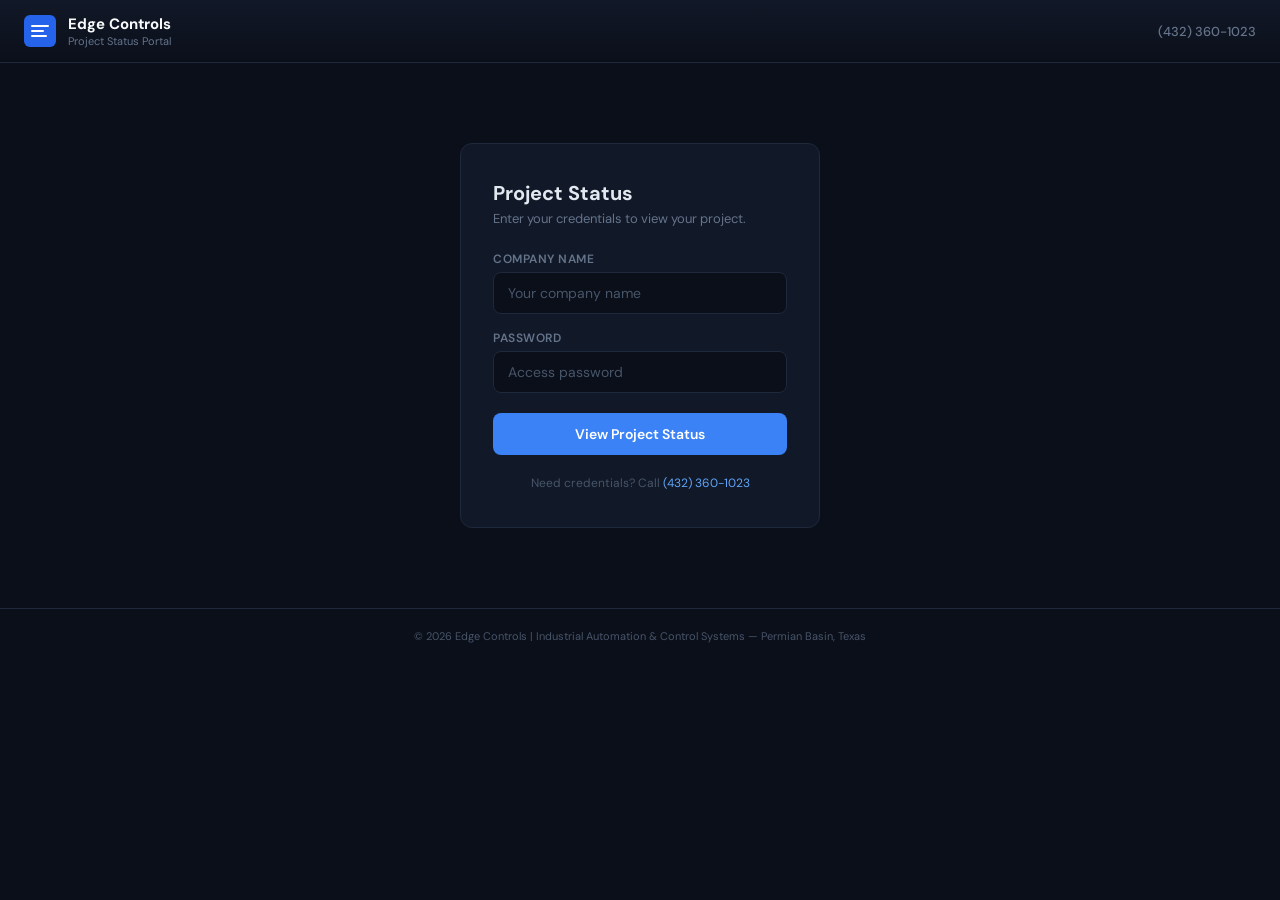
<file: customer-login.html>
<!DOCTYPE html>
<html lang="en">
<head>
  <meta charset="UTF-8">
  <meta http-equiv="refresh" content="0;url=project-status.html">
  <title>Redirecting — Edge Controls</title>
</head>
<body>
  <p>Redirecting to <a href="project-status.html">project status portal</a>...</p>
  <script>window.location.href = 'project-status.html' + window.location.search;</script>
</body>
</html>
</file>
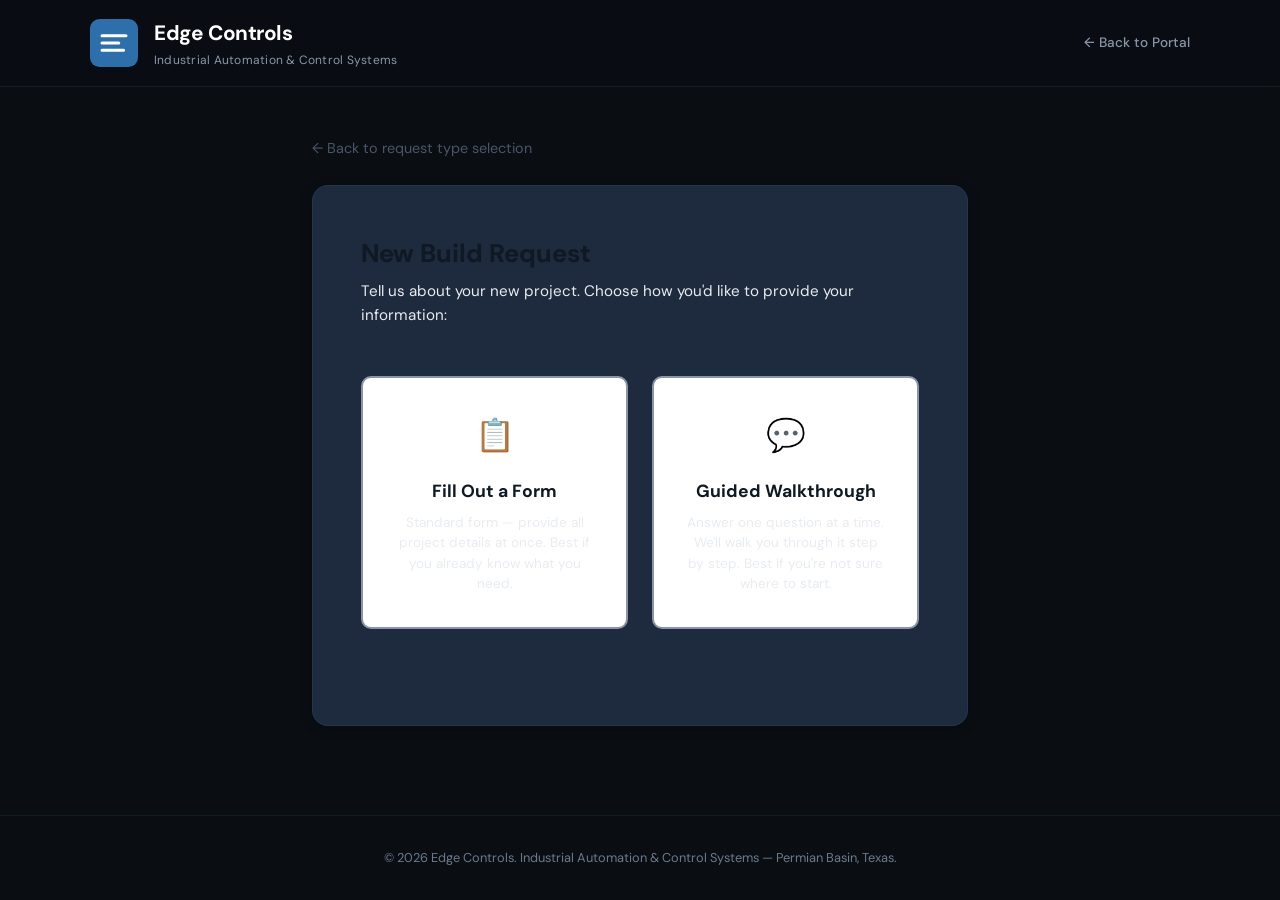
<file: new-build.html>
<!DOCTYPE html>
<html lang="en">
<head>
  <meta charset="UTF-8">
  <meta name="viewport" content="width=device-width, initial-scale=1.0">
  <title>New Build Request — Edge Controls</title>
  <meta name="description" content="Request a new automation system, control panel, PLC, SCADA, or instrumentation project from Edge Controls.">
  <link rel="preconnect" href="https://fonts.googleapis.com">
  <link rel="preconnect" href="https://fonts.gstatic.com" crossorigin>
  <link href="https://fonts.googleapis.com/css2?family=DM+Sans:ital,opsz,wght@0,9..40,300;0,9..40,400;0,9..40,500;0,9..40,600;0,9..40,700;1,9..40,400&display=swap" rel="stylesheet">
  <link rel="stylesheet" href="css/styles.css">
  <style>
    /* Mode selection cards */
    .mode-selection {
      display: grid;
      grid-template-columns: 1fr 1fr;
      gap: var(--space-lg);
      margin-bottom: var(--space-2xl);
    }
    .mode-card {
      background: var(--ec-white);
      border: 2px solid var(--ec-gray-200);
      border-radius: var(--radius-md);
      padding: var(--space-xl);
      cursor: pointer;
      transition: border-color 0.2s, background 0.2s, transform 0.2s;
      text-align: center;
    }
    .mode-card:hover {
      border-color: var(--ec-accent);
      transform: translateY(-2px);
    }
    .mode-card.active {
      border-color: var(--ec-accent);
      background: rgba(232, 118, 43, 0.04);
    }
    .mode-card h3 {
      font-family: var(--font-heading);
      font-size: 1.1rem;
      color: var(--ec-navy);
      margin-bottom: var(--space-sm);
    }
    .mode-card p {
      font-size: 0.85rem;
      color: var(--ec-gray-600);
      line-height: 1.5;
    }
    .mode-icon {
      font-size: 2rem;
      margin-bottom: var(--space-md);
    }

    /* Guided walkthrough styles */
    .guided-container {
      text-align: center;
      min-height: 300px;
      display: flex;
      flex-direction: column;
      justify-content: center;
      align-items: center;
    }
    .guided-question {
      font-family: var(--font-heading);
      font-size: 1.3rem;
      font-weight: 600;
      color: var(--ec-navy);
      margin-bottom: var(--space-xl);
      max-width: 500px;
    }
    .guided-options {
      display: flex;
      flex-direction: column;
      gap: var(--space-sm);
      width: 100%;
      max-width: 400px;
    }
    .guided-option {
      padding: var(--space-md) var(--space-lg);
      border: 1px solid var(--ec-gray-200);
      border-radius: var(--radius-sm);
      cursor: pointer;
      font-size: 0.95rem;
      transition: all 0.2s;
      background: var(--ec-white);
      text-align: left;
    }
    .guided-option:hover {
      border-color: var(--ec-accent);
      background: rgba(232, 118, 43, 0.04);
    }
    .guided-option.selected {
      border-color: var(--ec-accent);
      background: rgba(232, 118, 43, 0.08);
      font-weight: 600;
    }
    .guided-progress {
      display: flex;
      gap: 4px;
      margin-bottom: var(--space-xl);
    }
    .guided-progress .step {
      width: 32px;
      height: 4px;
      border-radius: 2px;
      background: var(--ec-gray-200);
      transition: background 0.3s;
    }
    .guided-progress .step.complete {
      background: var(--ec-accent);
    }
    .guided-progress .step.current {
      background: var(--ec-blue);
    }
    .guided-nav {
      display: flex;
      gap: var(--space-md);
      margin-top: var(--space-xl);
    }
    .guided-nav button {
      padding: 0.6rem 1.5rem;
      border-radius: var(--radius-sm);
      font-family: var(--font-body);
      font-size: 0.9rem;
      font-weight: 600;
      cursor: pointer;
      border: 1px solid var(--ec-gray-200);
      background: var(--ec-white);
      color: var(--ec-gray-600);
      transition: all 0.2s;
    }
    .guided-nav button:hover {
      border-color: var(--ec-blue);
      color: var(--ec-blue);
    }
    .guided-nav button.next {
      background: var(--ec-accent);
      color: white;
      border-color: var(--ec-accent);
    }
    .guided-nav button.next:hover {
      background: var(--ec-accent-hover);
    }

    @media (max-width: 768px) {
      .mode-selection {
        grid-template-columns: 1fr;
      }
    }
  </style>
</head>
<body>

  <!-- Header -->
  <header class="site-header">
    <div class="header-inner">
      <div class="header-brand">
        <svg class="header-logo" viewBox="0 0 40 40" fill="none" xmlns="http://www.w3.org/2000/svg">
          <rect width="40" height="40" rx="8" fill="#2c6faa"/>
          <path d="M10 14h20M10 20h14M10 26h18" stroke="white" stroke-width="2.5" stroke-linecap="round"/>
        </svg>
        <div>
          <div class="header-title">Edge Controls</div>
          <div class="header-subtitle">Industrial Automation &amp; Control Systems</div>
        </div>
      </div>
      <nav class="header-nav">
        <a href="index.html">← Back to Portal</a>
      </nav>
    </div>
  </header>

  <!-- Form -->
  <div class="form-container">
    <div style="margin-bottom: var(--space-lg);">
      <a href="index.html" style="font-size: 0.9rem; color: var(--ec-gray-400);">← Back to request type selection</a>
    </div>

    <div class="form-card">
      <h1 style="font-family: var(--font-heading); font-size: 1.6rem; font-weight: 700; color: var(--ec-navy); margin-bottom: var(--space-xs);">New Build Request</h1>
      <p style="color: var(--ec-gray-600); margin-bottom: var(--space-2xl); font-size: 0.95rem;">Tell us about your new project. Choose how you'd like to provide your information:</p>

      <!-- Mode Selection -->
      <div class="mode-selection">
        <div class="mode-card" onclick="selectMode('traditional')" id="mode-traditional">
          <div class="mode-icon">📋</div>
          <h3>Fill Out a Form</h3>
          <p>Standard form — provide all project details at once. Best if you already know what you need.</p>
        </div>
        <div class="mode-card" onclick="selectMode('guided')" id="mode-guided">
          <div class="mode-icon">💬</div>
          <h3>Guided Walkthrough</h3>
          <p>Answer one question at a time. We'll walk you through it step by step. Best if you're not sure where to start.</p>
        </div>
      </div>

      <!-- ============ TRADITIONAL FORM ============ -->
      <div id="traditional-form" style="display: none;">
        
        <!-- Contact Information -->
        <div class="form-section-title">Your Information</div>

        <div class="form-group">
          <label for="company">Company Name *</label>
          <select id="company" required>
            <option value="">Select your company...</option>
            <option value="__new__">+ My company isn't listed</option>
          </select>
        </div>

        <div class="form-group" id="new-company-group" style="display: none;">
          <label for="new-company">Company Name *</label>
          <input type="text" id="new-company" placeholder="Enter your company name">
        </div>

        <div class="form-row">
          <div class="form-group">
            <label for="contact-name">Contact Name *</label>
            <input type="text" id="contact-name" required placeholder="Your full name">
          </div>
          <div class="form-group">
            <label for="contact-phone">Phone *</label>
            <input type="tel" id="contact-phone" required placeholder="(432) 555-1234" oninput="formatPhone(this)">
          </div>
        </div>

        <div class="form-group">
          <label for="contact-email">Email *</label>
          <input type="email" id="contact-email" required placeholder="you@company.com">
        </div>

        <!-- Project Details -->
        <div class="form-section-title">Project Details</div>

        <div class="form-group">
          <label for="site-location">Site Location *</label>
          <div class="hint">Existing site from our database, or describe the new location.</div>
          <select id="site-location" required>
            <option value="">Select a site...</option>
            <option value="__new__">+ New location (not in database)</option>
          </select>
        </div>

        <div class="form-group" id="new-location-group" style="display: none;">
          <label for="new-location">Location Details *</label>
          <div class="hint">Address, GPS coordinates, or description of where the project will be.</div>
          <textarea id="new-location" placeholder="Example: New SWD facility on Highway 302, about 3 miles east of Kermit. GPS: 31.8457, -103.0812"></textarea>
        </div>

        <div class="form-group">
          <label for="project-description">Project Description *</label>
          <div class="hint">What are you looking to have built? What's the goal of this project?</div>
          <textarea id="project-description" required placeholder="Example: We need a new PLC control system for our saltwater disposal well. Currently running manual operations with relay logic. Want to automate the injection pump, monitor tank levels, and add remote SCADA access."></textarea>
        </div>

        <div class="form-group">
          <label for="system-type">System Type *</label>
          <select id="system-type" required>
            <option value="">What type of system do you need?</option>
            <option value="plc">PLC Control System</option>
            <option value="scada">SCADA / Remote Monitoring</option>
            <option value="hmi">HMI / Operator Interface</option>
            <option value="instrumentation">Instrumentation</option>
            <option value="panel">Control Panel Fabrication</option>
            <option value="retrofit">Retrofit / System Upgrade</option>
            <option value="full-automation">Full Automation Package</option>
            <option value="other">Other</option>
          </select>
        </div>

        <div class="form-group">
          <label for="equipment">Equipment Involved</label>
          <div class="hint">What equipment will be controlled or monitored?</div>
          <textarea id="equipment" placeholder="Example: 2 injection pumps (100HP VFD), 3 tank level transmitters, flow meter, pressure transmitters, chemical injection skid"></textarea>
        </div>

        <div class="form-row">
          <div class="form-group">
            <label for="existing-system">Existing Control System?</label>
            <select id="existing-system">
              <option value="">Select...</option>
              <option value="plc">Yes — PLC based</option>
              <option value="relay">Yes — Relay / manual</option>
              <option value="none">No — Greenfield</option>
              <option value="unknown">I don't know</option>
            </select>
          </div>
          <div class="form-group">
            <label for="timeline">Timeline Expectations</label>
            <select id="timeline">
              <option value="">Select...</option>
              <option value="asap">ASAP</option>
              <option value="1-month">Within 1 month</option>
              <option value="1-3-months">1–3 months</option>
              <option value="3-6-months">3–6 months</option>
              <option value="6-plus">6+ months</option>
              <option value="flexible">Flexible</option>
            </select>
          </div>
        </div>

        <div class="form-group">
          <label for="budget">Budget Range (Optional)</label>
          <select id="budget">
            <option value="">Prefer not to say</option>
            <option value="under-10k">Under $10,000</option>
            <option value="10k-25k">$10,000 – $25,000</option>
            <option value="25k-50k">$25,000 – $50,000</option>
            <option value="50k-100k">$50,000 – $100,000</option>
            <option value="100k-plus">$100,000+</option>
          </select>
        </div>

        <div class="form-group">
          <label for="requirements">Special Requirements or Standards</label>
          <div class="hint">Any specific requirements? (UL 508A, Class 1 Div 2, specific PLC brand, etc.)</div>
          <textarea id="requirements" placeholder="Example: Must be UL 508A listed. Customer requires Allen-Bradley ControlLogix. Area classification: Class 1, Div 2."></textarea>
        </div>

        <!-- File Upload -->
        <div class="form-section-title">Documents &amp; Photos (Optional)</div>

        <div class="form-group">
          <label for="file-upload">Upload Files</label>
          <div class="hint">Drawings, P&IDs, specs, photos of existing equipment, site photos. Max 10MB per file.</div>
          <input type="file" id="file-upload" multiple accept="image/*,.pdf,.doc,.docx,.xlsx,.xls,.csv,.txt,.dwg,.dxf">
          <div id="file-list" style="margin-top: var(--space-sm); font-size: 0.85rem; color: var(--ec-gray-600);"></div>
        </div>

        <!-- Submit -->
        <div id="form-status"></div>

        <button type="button" class="btn btn-accent" id="submit-btn" onclick="handleTraditionalSubmit()" style="margin-top: var(--space-lg);">
          Submit New Build Request
          <svg viewBox="0 0 24 24" fill="none" stroke="currentColor" stroke-width="2" stroke-linecap="round" stroke-linejoin="round"><path d="M5 12h14M12 5l7 7-7 7"/></svg>
        </button>
      </div>

      <!-- ============ GUIDED WALKTHROUGH ============ -->
      <div id="guided-form" style="display: none;">
        <div class="guided-container" id="guided-content">
          <!-- Populated by JavaScript -->
        </div>
      </div>

    </div>
  </div>

  <!-- Footer -->
  <footer class="site-footer">
    <p>&copy; 2026 Edge Controls. Industrial Automation &amp; Control Systems — Permian Basin, Texas.</p>
  </footer>

  <script src="js/main.js"></script>
  <script>
    // ---- Mode Selection ----
    function selectMode(mode) {
      document.querySelectorAll('.mode-card').forEach(c => c.classList.remove('active'));
      document.getElementById(`mode-${mode}`).classList.add('active');

      document.getElementById('traditional-form').style.display = mode === 'traditional' ? 'block' : 'none';
      document.getElementById('guided-form').style.display = mode === 'guided' ? 'block' : 'none';

      if (mode === 'guided') {
        startGuidedWalkthrough();
      }
    }

    // ---- Traditional Form Logic ----
    // v2 FIX: removed stray extra '});' that was breaking the entire page's
    // JavaScript. The syntax error silently bailed the <script> block,
    // which is why selectMode() and submit buttons did nothing when clicked.
    document.getElementById('company')?.addEventListener('change', function() {
      document.getElementById('new-company-group').style.display =
        this.value === '__new__' ? 'block' : 'none';
      // Filter sites by selected company
      var siteSelect = document.getElementById('site-location');
      populateSiteDropdown(this.value, siteSelect);
    });

    document.getElementById('site-location')?.addEventListener('change', function() {
      document.getElementById('new-location-group').style.display = 
        this.value === '__new__' ? 'block' : 'none';
    });

    document.getElementById('file-upload')?.addEventListener('change', function() {
      const list = document.getElementById('file-list');
      if (this.files.length > 0) {
        const names = Array.from(this.files).map(f => 
          `📎 ${f.name} (${(f.size / 1024).toFixed(0)} KB)`
        );
        list.innerHTML = names.join('<br>');
      } else {
        list.innerHTML = '';
      }
    });

    async function handleTraditionalSubmit() {
      // TODO: Full validation and submission — same pattern as service form
      const btn = document.getElementById('submit-btn');
      setLoading(btn, true);

      try {
        // Gather all form data
        const data = {
          type: 'new-build',
          mode: 'traditional',
          company: document.getElementById('company').value,
          contactName: document.getElementById('contact-name').value,
          contactPhone: document.getElementById('contact-phone').value,
          contactEmail: document.getElementById('contact-email').value,
          siteLocation: document.getElementById('site-location').value,
          projectDescription: document.getElementById('project-description').value,
          systemType: document.getElementById('system-type').value,
          equipment: document.getElementById('equipment').value,
          existingSystem: document.getElementById('existing-system').value,
          timeline: document.getElementById('timeline').value,
          budget: document.getElementById('budget').value,
          requirements: document.getElementById('requirements').value,
          timestamp: new Date().toISOString()
        };

        const fileInput = document.getElementById('file-upload');
        if (fileInput.files.length > 0) {
          data.files = await prepareFiles(fileInput.files);
        }

        const result = await submitRequest(data);

        if (result.success) {
          document.querySelector('.form-card').innerHTML = `
            <div style="text-align: center; padding: var(--space-2xl) 0;">
              <div style="font-size: 3rem; margin-bottom: var(--space-md);">✓</div>
              <h2 style="font-family: var(--font-heading); font-size: 1.5rem; color: var(--ec-navy); margin-bottom: var(--space-md);">Request Submitted</h2>
              <p style="color: var(--ec-gray-600); margin-bottom: var(--space-lg);">
                Your new build request has been received. Our engineering team will review your project scope and follow up to discuss next steps.
              </p>
              <p style="color: var(--ec-gray-400); font-size: 0.9rem; margin-bottom: var(--space-xl);">
                A confirmation email has been sent to <strong>${data.contactEmail}</strong>.
              </p>
              <a href="index.html" class="btn btn-accent" style="display: inline-flex; width: auto;">
                Submit Another Request
              </a>
            </div>
          `;
        }
      } catch (error) {
        showStatus('form-status', 'Something went wrong. Please try again or call us directly.', 'error');
        console.error(error);
      } finally {
        setLoading(btn, false);
      }
    }

    // ---- Guided Walkthrough ----
    // This is the TurboTax-style guided intake
    // Question tree will be expanded over time

    const GUIDED_QUESTIONS = [
      {
        id: 'project-type',
        question: 'What best describes your project?',
        options: [
          { label: 'New control system', value: 'new-system' },
          { label: 'Retrofit or upgrade existing system', value: 'retrofit' },
          { label: 'Add instrumentation or monitoring', value: 'instrumentation' },
          { label: 'SCADA / HMI / remote access', value: 'scada-hmi' },
        ]
      },
      {
        id: 'equipment-type',
        question: 'What equipment will be controlled or monitored?',
        options: [
          { label: 'Pumps', value: 'pumps' },
          { label: 'Compressors', value: 'compressors' },
          { label: 'Valves', value: 'valves' },
          { label: 'Tanks / vessels', value: 'tanks' },
        ],
        // TODO: Allow multi-select for this question
      },
      {
        id: 'existing-system',
        question: 'Is there an existing control system on site?',
        options: [
          { label: 'Yes — PLC based', value: 'plc' },
          { label: 'Yes — relay or manual controls', value: 'relay' },
          { label: 'No — nothing exists yet', value: 'none' },
          { label: "I don't know", value: 'unknown' },
        ]
      },
      {
        id: 'driver',
        question: "What's driving this project?",
        options: [
          { label: 'New installation / new site', value: 'new-install' },
          { label: 'Equipment upgrade', value: 'upgrade' },
          { label: 'Regulatory requirement', value: 'regulatory' },
          { label: 'Efficiency improvement', value: 'efficiency' },
        ]
      },
      {
        id: 'timeline',
        question: 'When do you need this completed?',
        options: [
          { label: 'As soon as possible', value: 'asap' },
          { label: 'Within 1–3 months', value: '1-3-months' },
          { label: '3–6 months', value: '3-6-months' },
          { label: 'Flexible / planning phase', value: 'flexible' },
        ]
      },
      // Contact info will be collected at the end
      // File upload step will be added
      // Summary/review step will be added
    ];

    let guidedState = {
      currentStep: 0,
      answers: {}
    };

    function startGuidedWalkthrough() {
      guidedState = { currentStep: 0, answers: {} };
      renderGuidedStep();
    }

    function renderGuidedStep() {
      const container = document.getElementById('guided-content');
      const step = GUIDED_QUESTIONS[guidedState.currentStep];

      if (!step) {
        // End of questions — show contact info collection
        renderGuidedContactStep();
        return;
      }

      const totalSteps = GUIDED_QUESTIONS.length + 2; // +2 for contact & review
      const selectedValue = guidedState.answers[step.id];

      container.innerHTML = `
        <div class="guided-progress">
          ${Array.from({length: totalSteps}, (_, i) => 
            `<div class="step ${i < guidedState.currentStep ? 'complete' : ''} ${i === guidedState.currentStep ? 'current' : ''}"></div>`
          ).join('')}
        </div>
        <div class="guided-question">${step.question}</div>
        <div class="guided-options">
          ${step.options.map(opt => `
            <div class="guided-option ${selectedValue === opt.value ? 'selected' : ''}" 
                 onclick="selectGuidedOption('${step.id}', '${opt.value}', this)">
              ${opt.label}
            </div>
          `).join('')}
        </div>
        <div class="guided-nav">
          ${guidedState.currentStep > 0 
            ? '<button onclick="guidedBack()">← Back</button>' 
            : ''}
          <button class="next" onclick="guidedNext()" ${!selectedValue ? 'disabled style="opacity:0.5;cursor:not-allowed;"' : ''} id="guided-next-btn">
            Next →
          </button>
        </div>
      `;
    }

    function selectGuidedOption(questionId, value, element) {
      guidedState.answers[questionId] = value;
      document.querySelectorAll('.guided-option').forEach(o => o.classList.remove('selected'));
      element.classList.add('selected');
      
      const nextBtn = document.getElementById('guided-next-btn');
      if (nextBtn) {
        nextBtn.disabled = false;
        nextBtn.style.opacity = '1';
        nextBtn.style.cursor = 'pointer';
      }
    }

    function guidedNext() {
      const step = GUIDED_QUESTIONS[guidedState.currentStep];
      if (step && !guidedState.answers[step.id]) return;

      guidedState.currentStep++;
      renderGuidedStep();
    }

    function guidedBack() {
      if (guidedState.currentStep > 0) {
        guidedState.currentStep--;
        renderGuidedStep();
      }
    }

    function renderGuidedContactStep() {
      const container = document.getElementById('guided-content');
      const totalSteps = GUIDED_QUESTIONS.length + 2;

      container.innerHTML = `
        <div class="guided-progress">
          ${Array.from({length: totalSteps}, (_, i) => 
            `<div class="step ${i < guidedState.currentStep ? 'complete' : ''} ${i === guidedState.currentStep ? 'current' : ''}"></div>`
          ).join('')}
        </div>
        <div class="guided-question">Almost done! How can we reach you?</div>
        <div style="width: 100%; max-width: 450px; text-align: left;">
          <div class="form-group">
            <label for="g-company">Company Name *</label>
            <input type="text" id="g-company" required placeholder="Your company name">
          </div>
          <div class="form-group">
            <label for="g-name">Your Name *</label>
            <input type="text" id="g-name" required placeholder="Full name">
          </div>
          <div class="form-group">
            <label for="g-phone">Phone *</label>
            <input type="tel" id="g-phone" required placeholder="(432) 555-1234" oninput="formatPhone(this)">
          </div>
          <div class="form-group">
            <label for="g-email">Email *</label>
            <input type="email" id="g-email" required placeholder="you@company.com">
          </div>
          <div class="form-group">
            <label for="g-location">Project Location</label>
            <input type="text" id="g-location" placeholder="Site name, address, or GPS coordinates">
          </div>
          <div class="form-group">
            <label for="g-notes">Anything else we should know?</label>
            <textarea id="g-notes" placeholder="Additional details, special requirements, etc."></textarea>
          </div>
          <div class="form-group">
            <label for="g-files">Upload Files (Optional)</label>
            <input type="file" id="g-files" multiple accept="image/*,.pdf,.doc,.docx,.xlsx,.xls,.dwg,.dxf">
          </div>
        </div>
        <div class="guided-nav">
          <button onclick="guidedBack()">← Back</button>
          <button class="next" onclick="submitGuided()">Submit Request →</button>
        </div>
      `;
    }

    async function submitGuided() {
      // TODO: Validate contact fields and submit
      const data = {
        type: 'new-build',
        mode: 'guided',
        answers: guidedState.answers,
        company: document.getElementById('g-company').value,
        contactName: document.getElementById('g-name').value,
        contactPhone: document.getElementById('g-phone').value,
        contactEmail: document.getElementById('g-email').value,
        location: document.getElementById('g-location').value,
        notes: document.getElementById('g-notes').value,
        timestamp: new Date().toISOString()
      };

      const result = await submitRequest(data);

      if (result.success) {
        document.querySelector('.form-card').innerHTML = `
          <div style="text-align: center; padding: var(--space-2xl) 0;">
            <div style="font-size: 3rem; margin-bottom: var(--space-md);">✓</div>
            <h2 style="font-family: var(--font-heading); font-size: 1.5rem; color: var(--ec-navy); margin-bottom: var(--space-md);">Request Submitted</h2>
            <p style="color: var(--ec-gray-600); margin-bottom: var(--space-lg);">
              Your new build request has been received. Our engineering team will review your project and follow up to discuss next steps.
            </p>
            <a href="index.html" class="btn btn-accent" style="display: inline-flex; width: auto;">
              Submit Another Request
            </a>
          </div>
        `;
      }
    }
  </script>
</body>
</html>
</file>
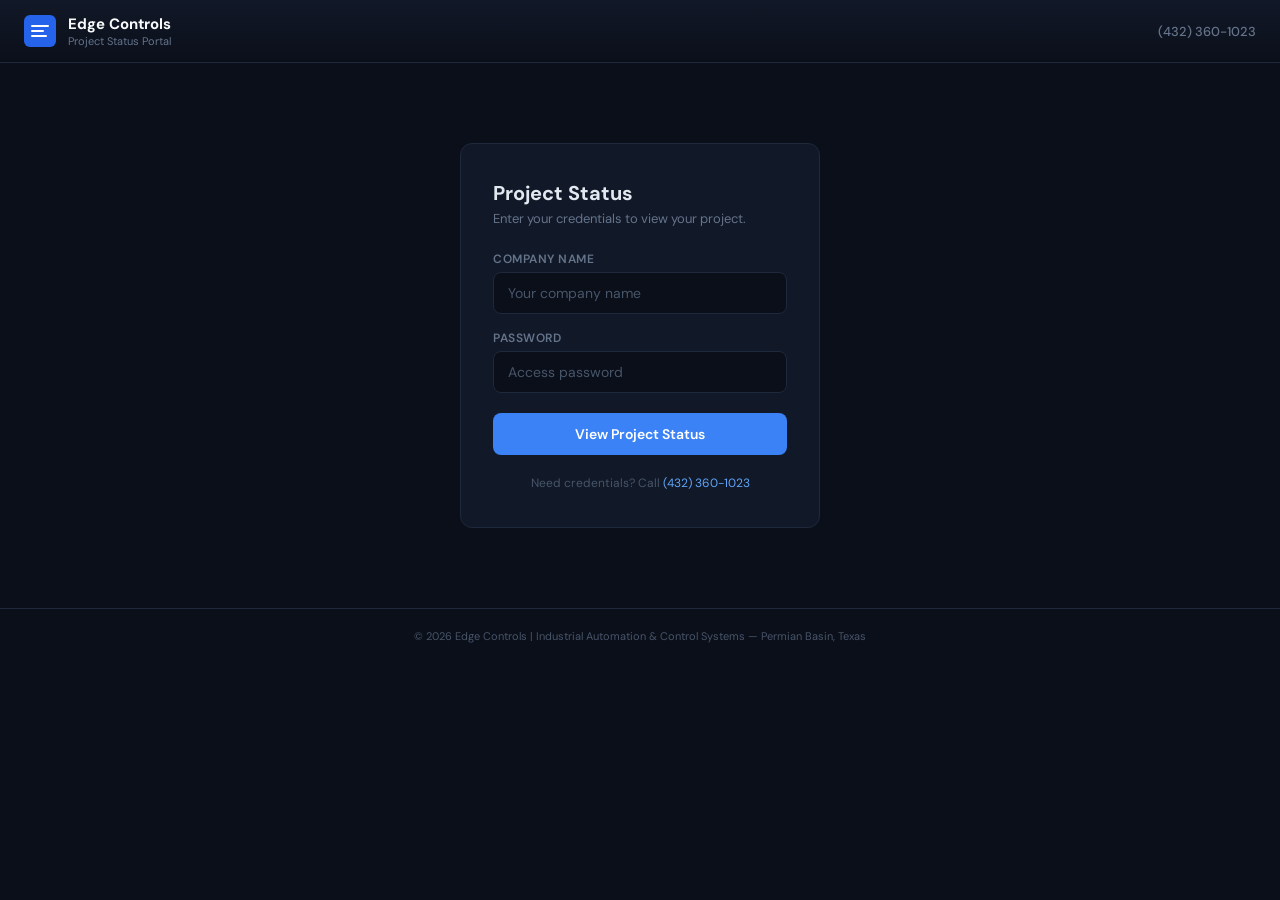
<file: project-status.html>
<!DOCTYPE html>
<html lang="en">
<head>
  <meta charset="UTF-8">
  <meta name="viewport" content="width=device-width, initial-scale=1.0">
  <title>Project Status — Edge Controls</title>
  <meta name="description" content="View your Edge Controls project status, milestones, and progress.">
  <link rel="preconnect" href="https://fonts.googleapis.com">
  <link rel="preconnect" href="https://fonts.gstatic.com" crossorigin>
  <link href="https://fonts.googleapis.com/css2?family=DM+Sans:opsz,wght@9..40,300;9..40,400;9..40,500;9..40,600;9..40,700&display=swap" rel="stylesheet">
  <style>
    *, *::before, *::after { box-sizing: border-box; margin: 0; padding: 0; }
    :root {
      --bg: #0b0f1a;
      --card: #111827;
      --card-border: #1e293b;
      --text: #e2e8f0;
      --text-muted: #64748b;
      --text-dim: #475569;
      --accent: #3b82f6;
      --accent-light: #60a5fa;
      --green: #22c55e;
      --amber: #f59e0b;
      --red: #ef4444;
      --radius: 12px;
      --radius-sm: 8px;
    }
    body { font-family: 'DM Sans', -apple-system, sans-serif; background: var(--bg); color: var(--text); min-height: 100vh; }
    a { color: var(--accent-light); text-decoration: none; }
    a:hover { text-decoration: underline; }

    /* Header */
    .header { background: linear-gradient(180deg, #111827 0%, #0b0f1a 100%); border-bottom: 1px solid var(--card-border); padding: 14px 24px; display: flex; align-items: center; justify-content: space-between; }
    .header-brand { display: flex; align-items: center; gap: 12px; }
    .header-logo { height: 32px; width: 32px; }
    .header-title { font-size: 15px; font-weight: 700; color: #f8fafc; }
    .header-sub { font-size: 11px; color: var(--text-muted); }
    .header-phone { font-size: 13px; color: var(--text-muted); font-weight: 500; }

    /* Login */
    .login-wrap { max-width: 400px; margin: 80px auto; padding: 0 20px; }
    .login-card { background: var(--card); border: 1px solid var(--card-border); border-radius: var(--radius); padding: 36px 32px; }
    .login-card h1 { font-size: 20px; font-weight: 700; margin-bottom: 4px; }
    .login-card .sub { font-size: 13px; color: var(--text-muted); margin-bottom: 24px; }
    .form-field { margin-bottom: 16px; }
    .form-field label { display: block; font-size: 12px; font-weight: 600; color: var(--text-muted); text-transform: uppercase; letter-spacing: 0.5px; margin-bottom: 5px; }
    .form-field input { width: 100%; padding: 11px 14px; font-size: 14px; font-family: inherit; background: var(--bg); border: 1px solid var(--card-border); border-radius: var(--radius-sm); color: var(--text); transition: border-color 0.2s; }
    .form-field input:focus { outline: none; border-color: var(--accent); }
    .form-field input::placeholder { color: var(--text-dim); }
    .login-btn { width: 100%; padding: 12px; font-size: 14px; font-weight: 600; font-family: inherit; background: var(--accent); color: #fff; border: none; border-radius: var(--radius-sm); cursor: pointer; transition: opacity 0.15s; margin-top: 4px; }
    .login-btn:hover { opacity: 0.9; }
    .login-btn:disabled { opacity: 0.5; cursor: not-allowed; }
    .login-error { background: rgba(239,68,68,0.1); border: 1px solid rgba(239,68,68,0.2); color: var(--red); padding: 10px 14px; border-radius: var(--radius-sm); font-size: 13px; margin-bottom: 16px; display: none; }
    .login-footer { text-align: center; margin-top: 20px; font-size: 12px; color: var(--text-dim); }

    /* Loading */
    .loading-view { text-align: center; padding: 100px 20px; color: var(--text-muted); }
    .spinner { width: 36px; height: 36px; border: 3px solid var(--card-border); border-top-color: var(--accent); border-radius: 50%; animation: spin 0.7s linear infinite; margin: 0 auto 14px; }
    @keyframes spin { to { transform: rotate(360deg); } }

    /* Dashboard */
    .dash { max-width: 960px; margin: 0 auto; padding: 24px 20px 60px; }
    .dash-header { margin-bottom: 24px; }
    .dash-customer { font-size: 12px; font-weight: 600; color: var(--accent-light); text-transform: uppercase; letter-spacing: 1px; }
    .dash-site { font-size: 24px; font-weight: 700; margin-top: 2px; }
    .dash-desc { font-size: 13px; color: var(--text-muted); margin-top: 6px; line-height: 1.6; max-width: 600px; }

    /* Metric Cards */
    .metrics { display: grid; grid-template-columns: repeat(4, 1fr); gap: 14px; margin-bottom: 24px; }
    .metric-card { background: var(--card); border: 1px solid var(--card-border); border-radius: var(--radius); padding: 18px 16px; position: relative; }
    .metric-card .mc-label { font-size: 11px; font-weight: 600; color: var(--text-muted); text-transform: uppercase; letter-spacing: 0.5px; }
    .metric-card .mc-value { font-size: 26px; font-weight: 700; margin-top: 6px; }
    .mc-accent { border-left: 3px solid var(--accent); }
    .mc-green { border-left: 3px solid var(--green); }
    .mc-amber { border-left: 3px solid var(--amber); }

    /* Ring */
    .progress-ring { transform: rotate(-90deg); }
    .progress-ring-bg { fill: none; stroke: var(--card-border); stroke-width: 6; }
    .progress-ring-fill { fill: none; stroke-width: 6; stroke-linecap: round; transition: stroke-dashoffset 0.8s ease; }
    .progress-ring-text { font-size: 18px; font-weight: 700; fill: var(--text); }
    .progress-ring-label { font-size: 9px; fill: var(--text-muted); text-transform: uppercase; letter-spacing: 0.5px; }

    /* Two Col */
    .two-col { display: grid; grid-template-columns: 1fr 1fr; gap: 14px; }

    /* Card */
    .card { background: var(--card); border: 1px solid var(--card-border); border-radius: var(--radius); padding: 20px; }
    .card-title { font-size: 12px; font-weight: 700; color: var(--text-muted); text-transform: uppercase; letter-spacing: 0.8px; margin-bottom: 16px; display: flex; align-items: center; gap: 6px; }
    .card-title .dot { width: 6px; height: 6px; border-radius: 50%; background: var(--accent); }

    /* Stages */
    .stage-row { display: flex; align-items: center; gap: 10px; margin-bottom: 10px; }
    .stage-row:last-child { margin-bottom: 0; }
    .stage-name-col { min-width: 90px; font-size: 12px; font-weight: 500; color: var(--text-muted); text-align: right; }
    .stage-name-col.active { color: var(--accent-light); font-weight: 600; }
    .stage-name-col.done { color: var(--green); }
    .stage-bar-wrap { flex: 1; }
    .stage-bar-bg { height: 20px; background: rgba(30,41,59,0.6); border-radius: 4px; overflow: hidden; }
    .stage-bar-fill { height: 100%; border-radius: 4px; transition: width 0.6s ease; display: flex; align-items: center; padding-left: 8px; font-size: 10px; font-weight: 700; color: #fff; }
    .stage-bar-fill.green { background: linear-gradient(90deg, #16a34a, #22c55e); }
    .stage-bar-fill.blue { background: linear-gradient(90deg, #2563eb, #3b82f6); }
    .stage-bar-fill.gray { background: var(--card-border); }
    .stage-pct { min-width: 36px; font-size: 12px; font-weight: 600; color: var(--text-dim); text-align: right; }
    .stage-pct.done { color: var(--green); }
    .stage-pct.active { color: var(--accent-light); }
    .stage-row.clickable { cursor: pointer; }
    .stage-row.clickable:hover .stage-name-col { color: var(--text); }

    /* Tasks */
    .stage-tasks { margin-left: 100px; padding-left: 10px; border-left: 2px solid var(--card-border); max-height: 0; overflow: hidden; transition: max-height 0.3s ease, margin 0.3s ease; margin-bottom: 0; }
    .stage-tasks.open { max-height: 400px; margin-bottom: 10px; }
    .task-item { display: flex; align-items: center; gap: 8px; padding: 4px 0; font-size: 12px; }
    .task-dot { width: 8px; height: 8px; border-radius: 50%; flex-shrink: 0; }
    .task-dot.done { background: var(--green); }
    .task-dot.pending { background: var(--card-border); }
    .task-text { color: var(--text-muted); }
    .task-text.done { color: var(--green); }

    /* Activity */
    .act-item { display: flex; gap: 10px; padding: 8px 0; border-bottom: 1px solid rgba(30,41,59,0.5); }
    .act-item:last-child { border-bottom: none; }
    .act-dot { width: 6px; height: 6px; border-radius: 50%; background: var(--accent); margin-top: 6px; flex-shrink: 0; }
    .act-action { font-size: 13px; font-weight: 600; }
    .act-detail { font-size: 12px; color: var(--text-muted); margin-top: 2px; }
    .act-date { font-size: 11px; color: var(--text-dim); margin-top: 2px; }

    /* Badge */
    .badge { display: inline-block; font-size: 11px; font-weight: 600; padding: 3px 10px; border-radius: 6px; }
    .badge-ontrack { background: rgba(34,197,94,0.12); color: var(--green); }
    .badge-atrisk { background: rgba(245,158,11,0.12); color: var(--amber); }
    .badge-behind { background: rgba(239,68,68,0.12); color: var(--red); }

    /* List */
    .plist { max-width: 520px; margin: 40px auto; padding: 0 20px; }
    .plist h2 { font-size: 18px; font-weight: 700; margin-bottom: 14px; }
    .pli { background: var(--card); border: 1px solid var(--card-border); border-radius: var(--radius); padding: 16px 20px; margin-bottom: 8px; cursor: pointer; display: flex; justify-content: space-between; align-items: center; transition: border-color 0.15s; }
    .pli:hover { border-color: var(--accent); }
    .pli-name { font-weight: 600; font-size: 14px; }
    .pli-stage { font-size: 12px; color: var(--text-muted); margin-top: 2px; }
    .pli-pct { font-size: 20px; font-weight: 700; color: var(--accent-light); }

    .footer { text-align: center; padding: 20px; font-size: 11px; color: var(--text-dim); border-top: 1px solid var(--card-border); }
    .empty { text-align: center; color: var(--text-dim); font-size: 13px; padding: 20px 0; }

    @media (max-width: 768px) { .metrics { grid-template-columns: repeat(2, 1fr); } .two-col { grid-template-columns: 1fr; } .stage-name-col { min-width: 70px; font-size: 11px; } .stage-tasks { margin-left: 80px; } .dash { padding: 16px 12px 40px; } }
    @media (max-width: 480px) { .metrics { grid-template-columns: 1fr 1fr; gap: 8px; } .metric-card .mc-value { font-size: 20px; } .login-wrap { margin-top: 40px; } }
  </style>
</head>
<body>

<div class="header">
  <div class="header-brand">
    <svg class="header-logo" viewBox="0 0 32 32" fill="none"><rect width="32" height="32" rx="6" fill="#2563eb"/><path d="M8 11h16M8 16h11M8 21h14" stroke="#fff" stroke-width="2" stroke-linecap="round"/></svg>
    <div><div class="header-title">Edge Controls</div><div class="header-sub">Project Status Portal</div></div>
  </div>
  <a href="tel:+14323601023" class="header-phone">(432) 360-1023</a>
</div>

<div id="loadingView"><div class="loading-view"><div class="spinner"></div><div>Loading project status...</div></div></div>

<div id="loginView" style="display:none;">
  <div class="login-wrap"><div class="login-card">
    <h1>Project Status</h1><div class="sub">Enter your credentials to view your project.</div>
    <div class="login-error" id="loginError"></div>
    <div class="form-field"><label>Company Name</label><input type="text" id="loginUser" placeholder="Your company name" autocomplete="organization"></div>
    <div class="form-field"><label>Password</label><input type="password" id="loginPass" placeholder="Access password" autocomplete="current-password"></div>
    <button class="login-btn" id="loginBtn" onclick="doLogin()">View Project Status</button>
    <div class="login-footer">Need credentials? Call <a href="tel:+14323601023">(432) 360-1023</a></div>
  </div></div>
</div>

<div id="listView" style="display:none;"><div class="plist"><h2>Your Projects</h2><div id="projectListItems"></div></div></div>

<div id="dashView" style="display:none;">
  <div class="dash">
    <div class="dash-header"><div class="dash-customer" id="pvCustomer"></div><div class="dash-site" id="pvSite"></div><div class="dash-desc" id="pvDesc"></div></div>
    <div class="metrics">
      <div class="metric-card mc-accent"><div class="mc-label">Current Phase</div><div class="mc-value" id="pvStage" style="font-size:18px;"></div></div>
      <div class="metric-card mc-green"><div class="mc-label">Status</div><div class="mc-value" id="pvHealth"></div></div>
      <div class="metric-card mc-amber"><div class="mc-label">Target Date</div><div class="mc-value" id="pvTarget" style="font-size:16px;"></div></div>
      <div class="metric-card" style="display:flex;align-items:center;justify-content:center;">
        <svg class="progress-ring" width="90" height="90" viewBox="0 0 90 90">
          <circle class="progress-ring-bg" cx="45" cy="45" r="36"/>
          <circle class="progress-ring-fill" id="pvRing" cx="45" cy="45" r="36" stroke-dasharray="226.2" stroke-dashoffset="226.2"/>
          <text class="progress-ring-text" x="45" y="43" text-anchor="middle" dominant-baseline="middle" id="pvRingPct" transform="rotate(90 45 45)">0%</text>
          <text class="progress-ring-label" x="45" y="56" text-anchor="middle" id="pvRingLabel" transform="rotate(90 45 45)">COMPLETE</text>
        </svg>
      </div>
    </div>
    <div class="two-col">
      <div class="card"><div class="card-title"><span class="dot"></span> Project Phases</div><div id="pvStages"><div class="empty">Loading...</div></div></div>
      <div class="card"><div class="card-title"><span class="dot"></span> Recent Activity</div><div id="pvActivity"><div class="empty">Loading...</div></div></div>
    </div>
    <div id="backLink" style="display:none;text-align:center;margin-top:16px;"><a href="javascript:void(0)" onclick="showList()">&larr; Back to all projects</a></div>
  </div>
</div>

<div id="errorView" style="display:none;"><div class="login-wrap"><div class="login-card" style="text-align:center;">
  <h1 style="color:var(--red);font-size:18px;">Access Denied</h1><div class="sub" id="errorMsg">Invalid link.</div>
  <button class="login-btn" onclick="showView('loginView')" style="margin-top:16px;">Go to Login</button>
</div></div></div>

<div class="footer">&copy; 2026 Edge Controls | Industrial Automation &amp; Control Systems — Permian Basin, Texas</div>

<script>
var API_BASE='https://script.google.com/macros/s/AKfycbzfOXrmTbOVQkK9XOhV-3ohuO_LlS5bHDI3Tm5ZqbGNBnrdxHJYoZJa2xfBEcu8uWYi/exec';
var STAGES=['Prospect','On Deck','Engineering','Scheduled','In Progress','Testing','Complete'];
var projects=[],openStages={};

function init(){
  var p=document.getElementById('loginPass'),u=document.getElementById('loginUser');
  if(p)p.addEventListener('keydown',function(e){if(e.key==='Enter')doLogin()});
  if(u)u.addEventListener('keydown',function(e){if(e.key==='Enter')document.getElementById('loginPass').focus()});
  var params=new URLSearchParams(window.location.search);var key=params.get('key');
  if(key){showView('loadingView');apiCall('portalAuthKey',{key:key},function(r){if(r.success&&r.project){projects=[r.project];showDash(r.project)}else showError(r.error||'Invalid link.')})}
  else showView('loginView');
}
function showView(id){['loadingView','loginView','listView','dashView','errorView'].forEach(function(v){document.getElementById(v).style.display=v===id?'':'none'})}
function showError(m){document.getElementById('errorMsg').textContent=m;showView('errorView')}
function doLogin(){
  var u=document.getElementById('loginUser').value.trim(),p=document.getElementById('loginPass').value.trim(),err=document.getElementById('loginError');
  if(!u||!p){err.textContent='Enter company name and password.';err.style.display='block';return}
  err.style.display='none';var btn=document.getElementById('loginBtn');btn.disabled=true;btn.textContent='Checking...';
  apiCall('portalAuthLogin',{u:u,p:p},function(r){btn.disabled=false;btn.textContent='View Project Status';
    if(r.success&&r.projects&&r.projects.length>0){projects=r.projects;projects.length===1?showDash(projects[0]):showList()}
    else{err.textContent=r.error||'Invalid credentials.';err.style.display='block'}
  },function(){btn.disabled=false;btn.textContent='View Project Status';err.textContent='Connection error.';err.style.display='block'})
}
function showList(){
  document.getElementById('projectListItems').innerHTML=projects.map(function(p,i){return'<div class="pli" onclick="selProj('+i+')"><div><div class="pli-name">'+esc(p.site)+'</div><div class="pli-stage">'+esc(p.stage)+'</div></div><div class="pli-pct">'+p.completion+'%</div></div>'}).join('');
  showView('listView');
}
function selProj(i){if(projects[i])showDash(projects[i])}
function showDash(p){
  showView('dashView');openStages={};
  document.getElementById('backLink').style.display=projects.length>1?'':'none';
  document.getElementById('pvCustomer').textContent=p.customer;
  document.getElementById('pvSite').textContent=p.site;
  var de=document.getElementById('pvDesc');de.textContent=p.description||'';de.style.display=p.description?'':'none';
  document.getElementById('pvStage').textContent=p.stage||'Prospect';
  var hs=(p.health||'On Track').toLowerCase().replace(/\s/g,'');
  document.getElementById('pvHealth').innerHTML='<span class="badge badge-'+hs+'">'+esc(p.health||'On Track')+'</span>';
  var td=p.targetDate;if(td){try{td=new Date(td).toLocaleDateString('en-US',{month:'short',day:'numeric',year:'numeric'})}catch(e){}}
  document.getElementById('pvTarget').textContent=td||'TBD';
  var pct=p.completion||0,circ=226.2,off=circ-(pct/100)*circ;
  var ring=document.getElementById('pvRing');ring.style.stroke=pct>=100?'var(--green)':'var(--accent)';ring.setAttribute('stroke-dashoffset',off);
  document.getElementById('pvRingPct').textContent=pct+'%';
  loadMilestones(p.projectId);loadActivity(p.projectId);
}
function loadMilestones(id){apiCall('portalMilestones',{id:id},function(r){if(r.success)renderStages(r.milestones);else document.getElementById('pvStages').innerHTML='<div class="empty">Unable to load.</div>'})}
function renderStages(milestones){
  var el=document.getElementById('pvStages');
  if(!milestones||!milestones.length){el.innerHTML='<div class="empty">Phases appear as project progresses.</div>';return}
  var mMap={};milestones.forEach(function(m){mMap[m.stage]=m});
  var cur=document.getElementById('pvStage').textContent,curIdx=STAGES.indexOf(cur);if(curIdx<0)curIdx=0;
  var html='';
  STAGES.forEach(function(s,idx){
    var m=mMap[s],pct=m?m.progress:0,done=m?m.complete:false,isCur=idx===curIdx,isFut=idx>curIdx;
    var nc=done?' done':(isCur?' active':''),bc=done?'green':(isCur?'blue':'gray'),pc=done?' done':(isCur?' active':'');
    var pt=done?'100%':(pct>0?pct+'%':'\u2014'),hasTasks=m&&m.tasks&&m.tasks.length;
    html+='<div class="stage-row'+(hasTasks?' clickable':'')+'"'+(hasTasks?' onclick="toggleStage(\''+s+'\','+idx+')"':'')+'>';
    html+='<div class="stage-name-col'+nc+'">'+s+'</div>';
    html+='<div class="stage-bar-wrap"><div class="stage-bar-bg"><div class="stage-bar-fill '+bc+'" style="width:'+(done?100:pct)+'%">'+(pct>15?pct+'%':'')+'</div></div></div>';
    html+='<div class="stage-pct'+pc+'">'+pt+'</div></div>';
    if(hasTasks){html+='<div class="stage-tasks'+(openStages[s]?' open':'')+'" id="tasks-'+idx+'">';
      m.tasks.forEach(function(t){html+='<div class="task-item"><div class="task-dot '+(t.complete?'done':'pending')+'"></div><span class="task-text'+(t.complete?' done':'')+'">'+esc(t.name)+'</span></div>'});
      html+='</div>'}
  });el.innerHTML=html;
}
function toggleStage(s,idx){var el=document.getElementById('tasks-'+idx);if(!el)return;openStages[s]=!openStages[s];el.classList.toggle('open')}
function loadActivity(id){apiCall('portalActivity',{id:id},function(r){if(r.success)renderActivity(r.activity);else document.getElementById('pvActivity').innerHTML='<div class="empty">Unable to load.</div>'})}
function renderActivity(items){
  var el=document.getElementById('pvActivity');
  if(!items||!items.length){el.innerHTML='<div class="empty">Activity appears as project progresses.</div>';return}
  el.innerHTML=items.map(function(a){var d='';if(a.date){try{d=new Date(a.date).toLocaleDateString('en-US',{month:'short',day:'numeric'})}catch(e){}}
    return'<div class="act-item"><div class="act-dot"></div><div><div class="act-action">'+esc(a.action)+'</div>'+(a.detail?'<div class="act-detail">'+esc(a.detail)+'</div>':'')+(d?'<div class="act-date">'+d+'</div>':'')+'</div></div>'}).join('');
}
function apiCall(a,p,ok,fail){var url=API_BASE+'?action='+a;for(var k in p){if(p[k])url+='&'+k+'='+encodeURIComponent(p[k])}fetch(url).then(function(r){return r.json()}).then(function(d){if(ok)ok(d)}).catch(function(e){console.error(e);if(fail)fail(e)})}
function esc(s){if(!s)return'';var d=document.createElement('div');d.textContent=s;return d.innerHTML}
try{init()}catch(e){document.body.innerHTML='<div style="text-align:center;padding:60px;color:var(--red);">Error loading.</div>'}
</script>
</body>
</html>
</file>
<file: css/styles.css>
/* ============================================
   Edge Controls Work Request Portal
   Dark Industrial Theme
   ============================================ */

/* --- Reset & Base --- */
*, *::before, *::after {
  box-sizing: border-box;
  margin: 0;
  padding: 0;
}

:root {
  /* Brand Colors — dark industrial palette */
  --ec-black: #0a0e13;
  --ec-navy: #0f1923;
  --ec-dark: #141c28;
  --ec-steel: #1a2538;
  --ec-panel: #1e2a3e;
  --ec-panel-light: #243347;
   --ec-cyan: #4a9bb5;
  --ec-cyan-hover: #5aacca;
  --ec-cyan-glow: rgba(91, 192, 222, 0.15);
  --ec-cyan-subtle: rgba(91, 192, 222, 0.06);
  --ec-orange: #c4683a;
  --ec-orange-hover: #d67a4a;
  --ec-orange-glow: rgba(232, 118, 43, 0.15);
  --ec-white: #ffffff;
  --ec-off-white: #e8ecf1;
  --ec-gray-100: #c8d0da;
  --ec-gray-200: #8a96a8;
  --ec-gray-300: #6b7a8d;
  --ec-gray-400: #4a5568;
  --ec-gray-500: #2d3a4a;
  --ec-success: #2ea44f;
  --ec-warning: #d4a017;
  --ec-danger: #d73a49;

  /* Typography */
  --font-heading: 'DM Sans', 'Segoe UI', system-ui, sans-serif;
  --font-body: 'DM Sans', 'Segoe UI', system-ui, sans-serif;

  /* Spacing */
  --space-xs: 0.25rem;
  --space-sm: 0.5rem;
  --space-md: 1rem;
  --space-lg: 1.5rem;
  --space-xl: 2rem;
  --space-2xl: 3rem;
  --space-3xl: 4rem;

  /* Layout */
  --max-width: 1100px;
  --radius-sm: 6px;
  --radius-md: 10px;
  --radius-lg: 16px;

  /* Shadows */
  --shadow-sm: 0 1px 3px rgba(0,0,0,0.3);
  --shadow-md: 0 4px 16px rgba(0,0,0,0.4);
  --shadow-lg: 0 8px 32px rgba(0,0,0,0.5);
  --shadow-card: 0 2px 12px rgba(0,0,0,0.3), 0 0 1px rgba(91,192,222,0.1);
  --shadow-card-hover: 0 8px 32px rgba(0,0,0,0.5), 0 0 1px rgba(91,192,222,0.2);
}

html {
  font-size: 16px;
  scroll-behavior: smooth;
}

body {
  font-family: var(--font-body);
  color: var(--ec-off-white);
  background: var(--ec-black);
  line-height: 1.6;
  min-height: 100vh;
  display: flex;
  flex-direction: column;
  -webkit-font-smoothing: antialiased;
}

a {
  color: var(--ec-cyan);
  text-decoration: none;
}

a:hover {
  color: var(--ec-cyan-hover);
}

/* --- Header --- */
.site-header {
  background: rgba(10, 14, 19, 0.95);
  backdrop-filter: blur(12px);
  -webkit-backdrop-filter: blur(12px);
  color: var(--ec-white);
  padding: var(--space-md) var(--space-xl);
  position: sticky;
  top: 0;
  z-index: 100;
  border-bottom: 1px solid rgba(91, 192, 222, 0.1);
}

.header-inner {
  max-width: var(--max-width);
  margin: 0 auto;
  display: flex;
  align-items: center;
  justify-content: space-between;
}

.header-brand {
  display: flex;
  align-items: center;
  gap: var(--space-md);
}

.header-brand a {
  display: flex;
  align-items: center;
  gap: var(--space-md);
  color: inherit;
  text-decoration: none;
}

.header-brand a:hover {
  color: inherit;
}

.header-logo {
  height: 48px;
  width: auto;
}

.header-title {
  font-family: var(--font-heading);
  font-size: 1.3rem;
  font-weight: 700;
  letter-spacing: -0.02em;
  color: var(--ec-white);
}

.header-subtitle {
  font-size: 0.75rem;
  color: var(--ec-gray-200);
  font-weight: 400;
  margin-top: 2px;
  letter-spacing: 0.02em;
}

.header-nav {
  display: flex;
  gap: var(--space-lg);
  align-items: center;
}

.header-nav a {
  color: var(--ec-gray-200);
  font-size: 0.85rem;
  font-weight: 500;
  transition: color 0.2s;
}

.header-nav a:hover {
  color: var(--ec-white);
}

.header-phone {
  color: var(--ec-cyan) !important;
  font-weight: 600 !important;
}

.btn-login {
  display: inline-flex;
  align-items: center;
  gap: 6px;
  padding: 0.4rem 1rem;
  border: 1px solid rgba(91, 192, 222, 0.3);
  border-radius: var(--radius-sm);
  color: var(--ec-cyan) !important;
  font-size: 0.85rem;
  font-weight: 600;
  transition: all 0.2s;
  background: rgba(91, 192, 222, 0.05);
}

.btn-login:hover {
  background: rgba(91, 192, 222, 0.12);
  border-color: var(--ec-cyan);
  color: var(--ec-white) !important;
}

.btn-login svg {
  width: 16px;
  height: 16px;
}

/* --- Hero Section --- */
.hero {
  background: var(--ec-dark);
  color: var(--ec-white);
  padding: var(--space-3xl) var(--space-xl);
  text-align: center;
  position: relative;
  overflow: hidden;
}

.hero::before {
  content: '';
  position: absolute;
  top: 0;
  left: 0;
  right: 0;
  bottom: 0;
  background: 
    radial-gradient(ellipse at 30% 50%, rgba(91, 192, 222, 0.08) 0%, transparent 50%),
    radial-gradient(ellipse at 70% 50%, rgba(91, 192, 222, 0.04) 0%, transparent 50%);
  pointer-events: none;
}

/* Subtle grid pattern */
.hero::after {
  content: '';
  position: absolute;
  top: 0;
  left: 0;
  right: 0;
  bottom: 0;
  background-image: 
    linear-gradient(rgba(91, 192, 222, 0.03) 1px, transparent 1px),
    linear-gradient(90deg, rgba(91, 192, 222, 0.03) 1px, transparent 1px);
  background-size: 60px 60px;
  pointer-events: none;
}

.hero-content {
  position: relative;
  z-index: 1;
  max-width: 700px;
  margin: 0 auto;
}

.hero h1 {
  font-family: var(--font-heading);
  font-size: 2.4rem;
  font-weight: 700;
  letter-spacing: -0.03em;
  margin-bottom: var(--space-md);
  line-height: 1.2;
}

.hero p {
  font-size: 1.05rem;
  color: var(--ec-gray-100);
  max-width: 550px;
  margin: 0 auto;
  line-height: 1.7;
}

/* --- Cards Section --- */
.request-section {
  max-width: var(--max-width);
  margin: 0 auto;
  padding: var(--space-3xl) var(--space-xl);
  position: relative;
}

.section-label {
  text-align: center;
  font-size: 0.8rem;
  font-weight: 600;
  color: var(--ec-gray-200);
  text-transform: uppercase;
  letter-spacing: 0.12em;
  margin-bottom: var(--space-lg);
}

.request-cards {
  display: grid;
  grid-template-columns: 1fr 1fr;
  gap: var(--space-xl);
  margin-top: var(--space-md);
}

.request-card {
  background: var(--ec-panel);
  border-radius: var(--radius-lg);
  padding: var(--space-2xl);
  box-shadow: var(--shadow-card);
  border: 1px solid rgba(91, 192, 222, 0.08);
  transition: transform 0.25s ease, box-shadow 0.25s ease, border-color 0.25s ease;
  cursor: pointer;
  position: relative;
  overflow: hidden;
}

.request-card:hover {
  transform: translateY(-4px);
  box-shadow: var(--shadow-card-hover);
}

.request-card::before {
  content: '';
  position: absolute;
  top: 0;
  left: 0;
  right: 0;
  height: 3px;
}

.request-card.service::before {
  background: linear-gradient(90deg, var(--ec-cyan), rgba(91, 192, 222, 0.3));
}

.request-card.service:hover {
  border-color: rgba(91, 192, 222, 0.2);
}

.request-card.new-build::before {
  background: linear-gradient(90deg, var(--ec-orange), rgba(232, 118, 43, 0.3));
}

.request-card.new-build:hover {
  border-color: rgba(232, 118, 43, 0.2);
}

.card-icon {
  width: 52px;
  height: 52px;
  border-radius: var(--radius-md);
  display: flex;
  align-items: center;
  justify-content: center;
  margin-bottom: var(--space-lg);
}

.card-icon.service-icon {
  background: var(--ec-cyan-glow);
  color: var(--ec-cyan);
}

.card-icon.new-build-icon {
  background: var(--ec-orange-glow);
  color: var(--ec-orange);
}

.card-icon svg {
  width: 26px;
  height: 26px;
}

.request-card h2 {
  font-family: var(--font-heading);
  font-size: 1.3rem;
  font-weight: 700;
  margin-bottom: var(--space-sm);
  color: var(--ec-white);
}

.request-card p {
  color: var(--ec-gray-200);
  font-size: 0.9rem;
  margin-bottom: var(--space-lg);
  line-height: 1.6;
}

.card-features {
  list-style: none;
  margin-bottom: var(--space-xl);
}

.card-features li {
  padding: var(--space-xs) 0;
  font-size: 0.85rem;
  color: var(--ec-gray-200);
  display: flex;
  align-items: center;
  gap: var(--space-sm);
}

.card-features li::before {
  content: '';
  width: 5px;
  height: 5px;
  border-radius: 50%;
  flex-shrink: 0;
}

.request-card.service .card-features li::before {
  background: var(--ec-cyan);
  box-shadow: 0 0 6px var(--ec-cyan-glow);
}

.request-card.new-build .card-features li::before {
  background: var(--ec-orange);
  box-shadow: 0 0 6px var(--ec-orange-glow);
}

.btn {
  display: inline-flex;
  align-items: center;
  justify-content: center;
  gap: var(--space-sm);
  padding: 0.75rem 1.5rem;
  border-radius: var(--radius-sm);
  font-family: var(--font-body);
  font-size: 0.9rem;
  font-weight: 600;
  border: none;
  cursor: pointer;
  transition: all 0.2s ease;
  width: 100%;
}

.btn-primary {
  background: var(--ec-cyan);
  color: var(--ec-navy);
}

.btn-primary:hover {
  background: var(--ec-cyan-hover);
  color: var(--ec-navy);
  box-shadow: 0 4px 16px rgba(91, 192, 222, 0.3);
}

.btn-accent {
  background: var(--ec-orange);
  color: var(--ec-white);
}

.btn-accent:hover {
  background: var(--ec-orange-hover);
  color: var(--ec-white);
  box-shadow: 0 4px 16px rgba(232, 118, 43, 0.3);
}

.btn svg {
  width: 18px;
  height: 18px;
}

/* --- Emergency Banner --- */
.emergency-banner {
  background: linear-gradient(90deg, var(--ec-danger), #b52d3a);
  color: var(--ec-white);
  text-align: center;
  padding: var(--space-sm) var(--space-xl);
}

.emergency-banner p {
  font-size: 0.85rem;
  font-weight: 500;
}

.emergency-banner strong {
  font-weight: 700;
}

.emergency-banner a {
  color: var(--ec-white);
  text-decoration: underline;
  font-weight: 700;
}

/* --- Info Section --- */
.info-section {
  max-width: var(--max-width);
  margin: 0 auto;
  padding: 0 var(--space-xl) var(--space-3xl);
}

.info-grid {
  display: grid;
  grid-template-columns: repeat(3, 1fr);
  gap: var(--space-lg);
}

.info-item {
  text-align: center;
  padding: var(--space-lg);
  border-radius: var(--radius-md);
  background: var(--ec-panel);
  border: 1px solid rgba(91, 192, 222, 0.06);
}

.info-item h3 {
  font-family: var(--font-heading);
  font-size: 0.95rem;
  font-weight: 700;
  color: var(--ec-cyan);
  margin-bottom: var(--space-sm);
}

.info-item p {
  font-size: 0.85rem;
  color: var(--ec-gray-200);
  line-height: 1.6;
}

/* --- Footer --- */
.site-footer {
  background: rgba(10, 14, 19, 0.95);
  color: var(--ec-gray-300);
  padding: var(--space-xl);
  text-align: center;
  margin-top: auto;
  font-size: 0.8rem;
  border-top: 1px solid rgba(91, 192, 222, 0.08);
}

.site-footer a {
  color: var(--ec-gray-200);
}

/* --- Forms (shared across form pages) --- */
.form-container {
  max-width: 720px;
  margin: 0 auto;
  padding: var(--space-2xl) var(--space-xl);
}

.form-card {
  background: var(--ec-panel);
  border-radius: var(--radius-lg);
  padding: var(--space-2xl);
  box-shadow: var(--shadow-card);
  border: 1px solid rgba(91, 192, 222, 0.08);
}

.form-section-title {
  font-family: var(--font-heading);
  font-size: 1.05rem;
  font-weight: 700;
  color: var(--ec-cyan);
  margin-bottom: var(--space-lg);
  padding-bottom: var(--space-sm);
  border-bottom: 1px solid rgba(91, 192, 222, 0.12);
}

.form-group {
  margin-bottom: var(--space-lg);
}

.form-group label {
  display: block;
  font-size: 0.85rem;
  font-weight: 600;
  color: var(--ec-gray-100);
  margin-bottom: var(--space-xs);
}

.form-group .hint {
  font-size: 0.8rem;
  color: var(--ec-gray-300);
  font-weight: 400;
  margin-top: 2px;
}

.form-group input,
.form-group select,
.form-group textarea {
  width: 100%;
  padding: 0.65rem 0.85rem;
  border: 1px solid var(--ec-gray-400);
  border-radius: var(--radius-sm);
  font-family: var(--font-body);
  font-size: 0.95rem;
  color: var(--ec-off-white);
  background: var(--ec-dark);
  transition: border-color 0.2s, box-shadow 0.2s;
}

.form-group input::placeholder,
.form-group textarea::placeholder {
  color: var(--ec-gray-400);
}

.form-group input:focus,
.form-group select:focus,
.form-group textarea:focus {
  outline: none;
  border-color: var(--ec-cyan);
  box-shadow: 0 0 0 3px var(--ec-cyan-glow);
}

.form-group select option {
  background: var(--ec-dark);
  color: var(--ec-off-white);
}

.form-group textarea {
  min-height: 120px;
  resize: vertical;
}

.form-group input[type="file"] {
  border: 2px dashed var(--ec-gray-400);
  padding: var(--space-lg);
  text-align: center;
  cursor: pointer;
  background: var(--ec-steel);
}

.form-group input[type="file"]:hover {
  border-color: var(--ec-cyan);
  background: rgba(91, 192, 222, 0.05);
}

.form-row {
  display: grid;
  grid-template-columns: 1fr 1fr;
  gap: var(--space-md);
}

.urgency-options {
  display: flex;
  flex-direction: column;
  gap: var(--space-sm);
}

.urgency-option {
  display: flex;
  align-items: flex-start;
  gap: var(--space-sm);
  padding: var(--space-md);
  border: 1px solid var(--ec-gray-400);
  border-radius: var(--radius-sm);
  cursor: pointer;
  transition: border-color 0.2s, background 0.2s;
}

.urgency-option:hover {
  border-color: var(--ec-cyan);
  background: var(--ec-cyan-subtle);
}

.urgency-option input[type="radio"] {
  width: auto;
  margin-top: 3px;
}

.urgency-option .urgency-label {
  font-weight: 600;
  font-size: 0.9rem;
  color: var(--ec-off-white);
}

.urgency-option .urgency-desc {
  font-size: 0.8rem;
  color: var(--ec-gray-200);
}

.urgency-option.emergency {
  border-color: rgba(215, 58, 73, 0.3);
}

.urgency-option.emergency:hover {
  border-color: var(--ec-danger);
  background: rgba(215, 58, 73, 0.05);
}

/* --- Status messages --- */
.status-message {
  padding: var(--space-md);
  border-radius: var(--radius-sm);
  font-size: 0.9rem;
  margin-top: var(--space-md);
}

.status-message.success {
  background: rgba(46, 164, 79, 0.12);
  color: var(--ec-success);
  border: 1px solid rgba(46, 164, 79, 0.25);
}

.status-message.error {
  background: rgba(215, 58, 73, 0.12);
  color: var(--ec-danger);
  border: 1px solid rgba(215, 58, 73, 0.25);
}

/* --- Loading spinner --- */
.spinner {
  display: inline-block;
  width: 20px;
  height: 20px;
  border: 2px solid rgba(255,255,255,0.3);
  border-top-color: white;
  border-radius: 50%;
  animation: spin 0.6s linear infinite;
}

@keyframes spin {
  to { transform: rotate(360deg); }
}

/* --- Customer Login Page --- */
.login-container {
  max-width: 420px;
  margin: 0 auto;
  padding: var(--space-3xl) var(--space-xl);
  flex: 1;
  display: flex;
  flex-direction: column;
  justify-content: center;
}

.login-card {
  background: var(--ec-panel);
  border-radius: var(--radius-lg);
  padding: var(--space-2xl);
  box-shadow: var(--shadow-card);
  border: 1px solid rgba(91, 192, 222, 0.1);
  text-align: center;
}

.login-card .header-logo {
  height: 64px;
  margin-bottom: var(--space-lg);
}

.login-card h1 {
  font-family: var(--font-heading);
  font-size: 1.4rem;
  font-weight: 700;
  color: var(--ec-white);
  margin-bottom: var(--space-xs);
}

.login-card .login-subtitle {
  color: var(--ec-gray-200);
  font-size: 0.9rem;
  margin-bottom: var(--space-2xl);
}

.login-card .form-group {
  text-align: left;
}

.login-card .btn-primary {
  margin-top: var(--space-md);
}

/* --- Responsive --- */
@media (max-width: 768px) {
  .hero h1 {
    font-size: 1.8rem;
  }

  .hero p {
    font-size: 1rem;
  }

  .request-cards {
    grid-template-columns: 1fr;
  }

  .info-grid {
    grid-template-columns: 1fr;
  }

  .form-row {
    grid-template-columns: 1fr;
  }

  .header-nav {
    gap: var(--space-md);
  }

  .header-nav .nav-link-text {
    display: none;
  }

  .request-section {
    padding: var(--space-2xl) var(--space-md);
  }

  .form-container {
    padding: var(--space-lg) var(--space-md);
  }
}

@media (max-width: 480px) {
  .hero {
    padding: var(--space-2xl) var(--space-md);
  }

  .hero h1 {
    font-size: 1.5rem;
  }

  .request-card {
    padding: var(--space-lg);
  }

  .header-nav a:not(.btn-login):not(.header-phone) {
    display: none;
  }
}
</file>
